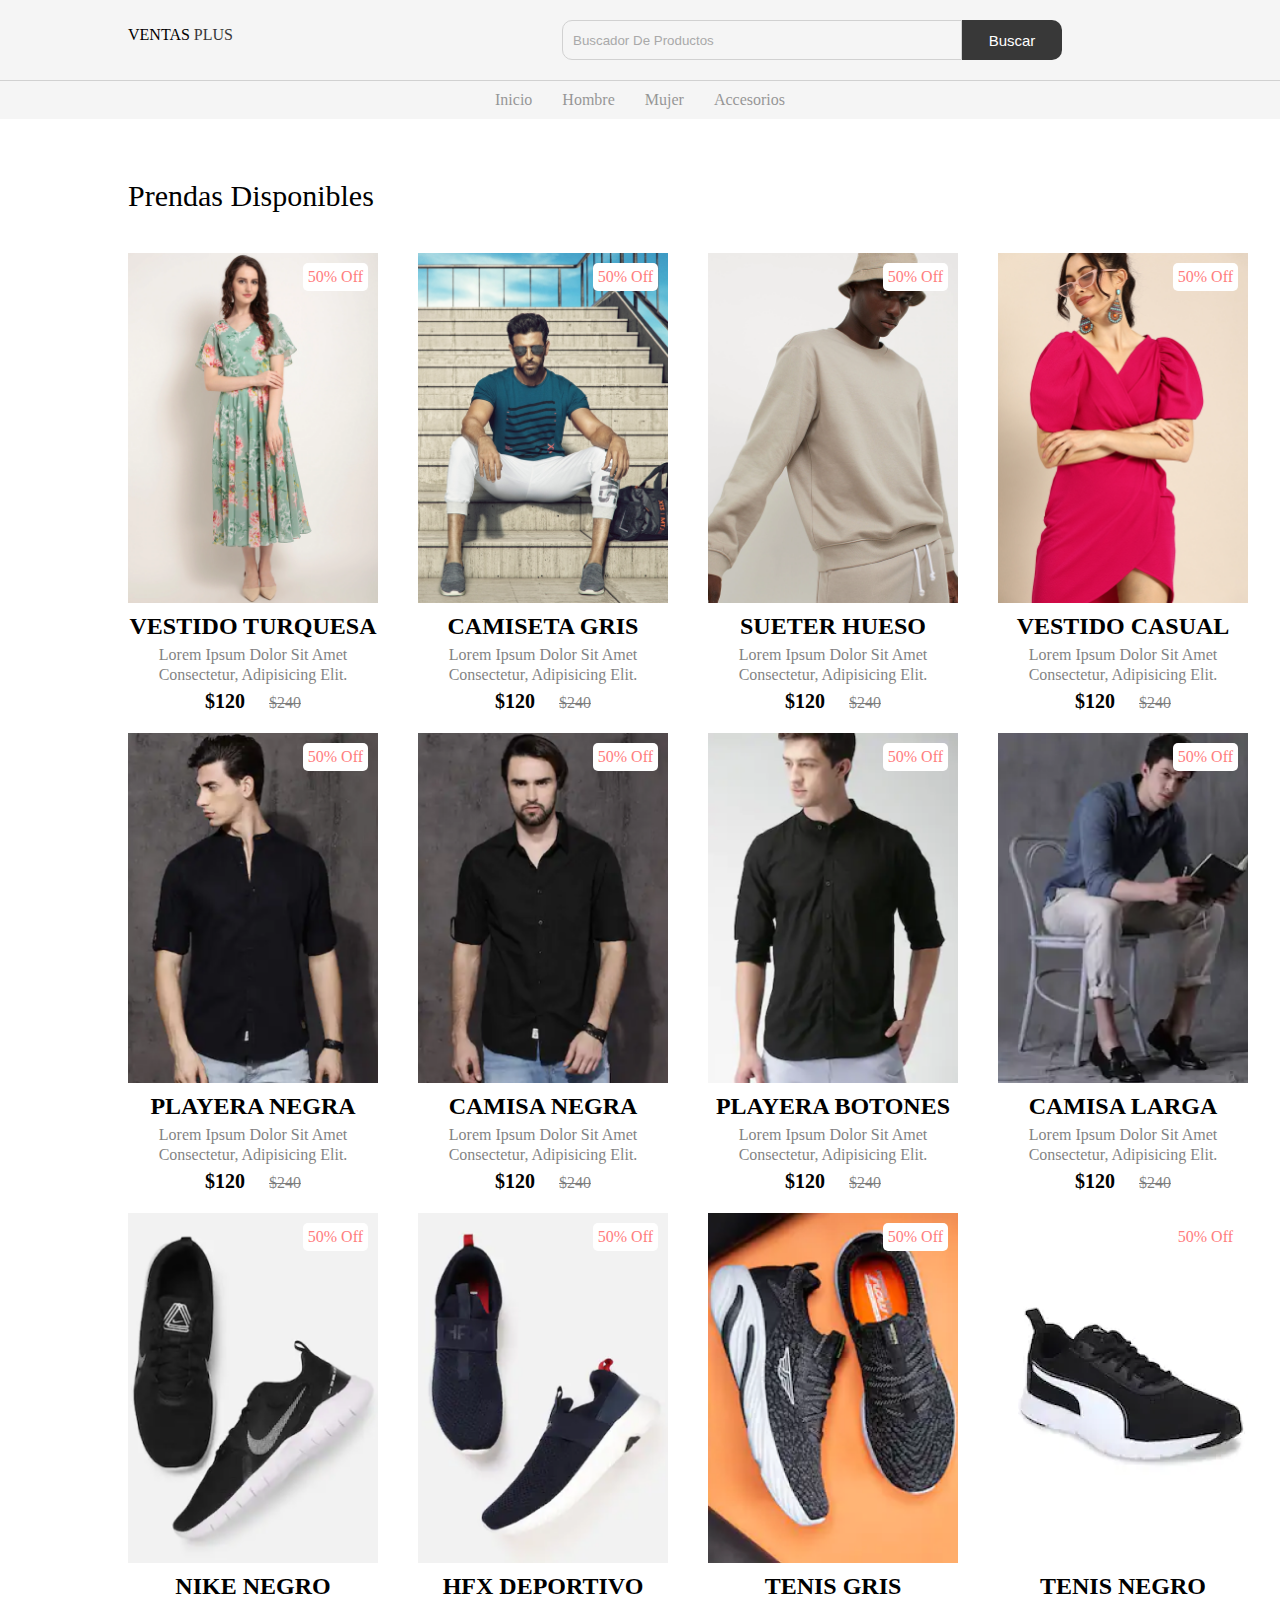
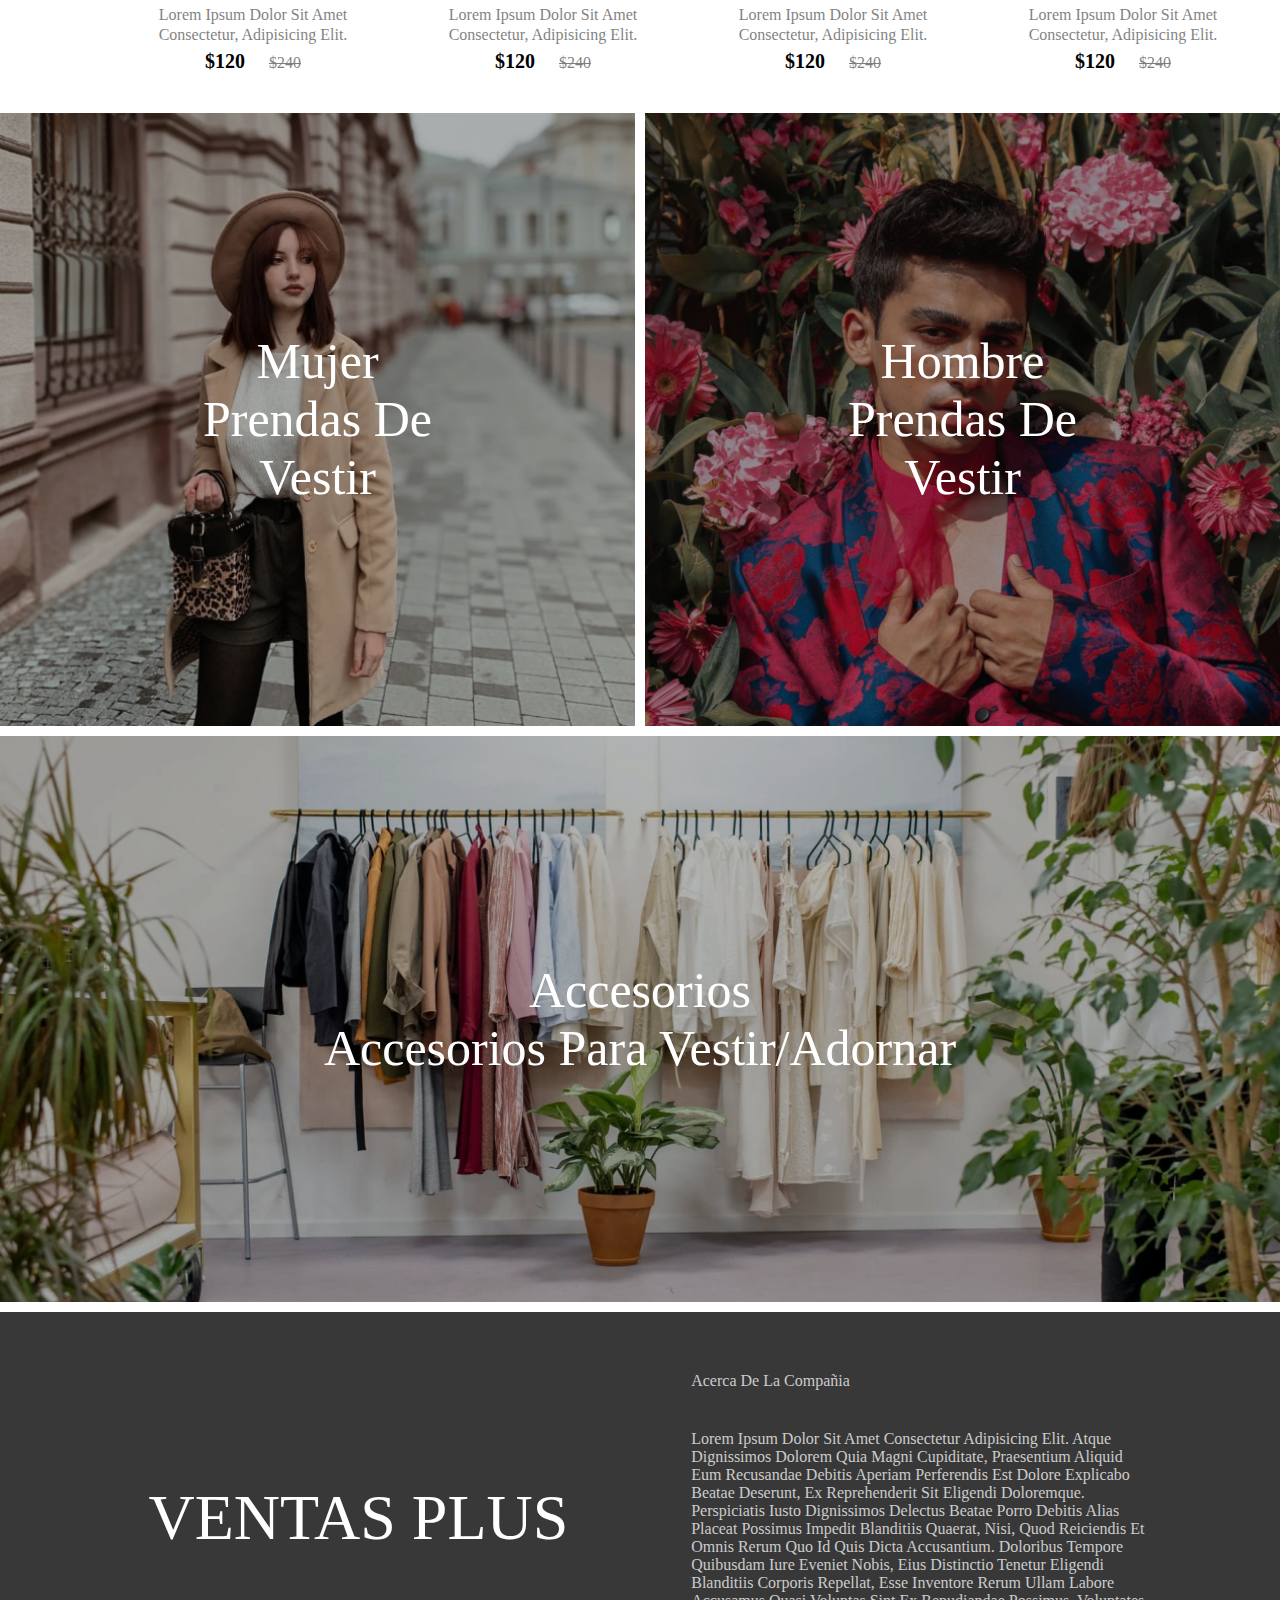
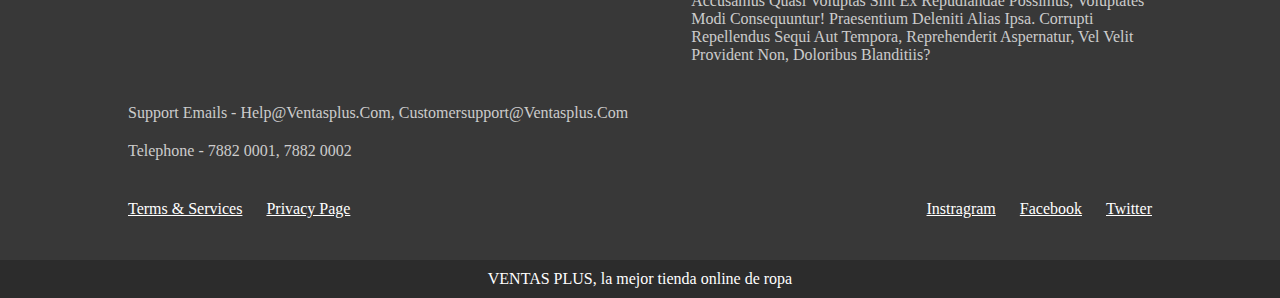
<file: index.html>
<!DOCTYPE html>
<html lang="es">
<head>
    <meta charset="UTF-8">
    <meta http-equiv="X-UA-Compatible" content="IE=edge">
    <meta name="viewport" content="width=device-width, initial-scale=1.0">
    <title>Ventas Plus</title>
    <!-- fontawesome -->
    <link rel="stylesheet" href="https://use.fontawesome.com/releases/v5.8.1/css/all.css" integrity="sha384-50oBUHEmvpQ+1lW4y57PTFmhCaXp0ML5d60M1M7uH2+nqUivzIebhndOJK28anvf" crossorigin="anonymous">
    <!--CSS-->
    <link rel="stylesheet" href="./assets/css/style.css">

    <link rel="shortcut icon" href="./assets/img/favicon.ico" type="image/x-icon">

</head>
<body>
    <nav class="navbar" id="navbar"></nav>
    <!--card container-->
    <section class="product">
        <div class="product-container" id="product-container-result">
        </div>
    </section>

    <section class="product" >
        <h2 class="product-category" >
            Prendas disponibles
        </h2>
        <div class="product-container" id="product-container">
        </div>
    </section>


    <!--collection-->
    <section class="collection-container">
        <a href="#" class="collection">
            <img src="./assets/img/women-collection.png" alt="">
            <p class="collection-title">Mujer <br> prendas de vestir</p>
        </a>

        <a href="#" class="collection">
            <img src="./assets/img/men-collection.png" alt="">
            <p class="collection-title">Hombre <br> prendas de vestir</p>
        </a>

        <a href="#" class="collection">
            <img src="./assets/img/accessories-collection.png" alt="">
            <p class="collection-title">Accesorios <br> Accesorios para vestir/adornar </p>
        </a>
    </section>

    <footer id="footer"></footer> 

    <!--Scripts-->
    <script src="./assets/js/nav.js"></script>
    <script src="./assets/js/footer.js"></script>
    <script src="./assets/js/products.js""></script>
    <script src="./assets/js/addProduct.js"></script>
    <script src="./assets/js/searchProduct.js"></script>
    <script src="./assets/js/carrito.js"></script>

</body>
</html>
</file>
<file: assets/css/style.css>
@import 'nav.css';
@import 'footer.css';

.hero-section{
    width: 100%;
    height: calc(100vh - 120px);
    background-image: url('../img/header.png');
    background-size: cover;
    display: flex;
    justify-content: center;
    align-items: center;
    text-align: center;
}

.hero-section .logo{
    height: 150px;
    display: block;
    margin:  auto;
    text-transform: uppercase;
    font-size: 5rem;
    color: #fff;
    text-decoration: none;
}

.hero-section .sub-heading{
    margin-top: 10px;
    text-align: center;
    color: #fff;
    text-transform: capitalize;
    font-size: 35px;
    font-weight: 300;
}

.product{
    position: relative;
    overflow: hidden;
    padding: 20px 0;
}

.product-category{
    padding: 0 10vw;
    font-size: 30px;
    font-weight: 500;
    margin-bottom: 40px;
    text-transform: capitalize;
}

.product-container{
    padding: 0 10vw;
    display: grid;
    grid-template-columns: repeat(4, 1fr);
    scroll-behavior: smooth;
}

.product-container::-webkit-scrollbar{
    display: none;
}

.product-card{
    flex: 0 0 auto;
    width: 250px;
    height: 480px;
    margin-right: 40px;
}

.product-image{
    position: relative;
    width: 100%;
    height: 350px;
    overflow: hidden;
}

.product-thumb{
    width: 100%;
    height: 350px;
    object-fit: cover;
}

.discount-tag{
    position: absolute;
    background: #fff;
    padding: 5px;
    border-radius: 5px;
    color: #ff7d7d;
    right: 10px;
    top: 10px;
    text-transform: capitalize;
}

.card-btn{
    position: absolute;
    bottom: 10px;
    left: 50%;
    transform: translateX(-50%);
    padding: 10px;
    width: 90%;
    text-transform: capitalize;
    border: none;
    outline: none;
    border-radius: 5px;
    transition: .5s;
    cursor: pointer;
    opacity: 0;
}

.product-card:hover .card-btn{
    opacity: 1;
}

.card-btn:hover{
    background: #efefef;
}

.product-info{
    width: 100%;
    padding-top: 10px;
    text-align: center;
}

.product-brand{
    text-transform: uppercase;
}

.product-short-des{
    width: 100%;
    height: 100%;
    line-height: 20px;
    overflow: hidden;
    opacity: 0.5;
    text-transform: capitalize;
    margin: 5px 0;
}

.price{
    font-weight: 900;
    font-size: 20px;
}
.actual-price{
    margin-left: 20px;
    opacity: 0.5;
    text-decoration: line-through;
}

/*
    Collections
*/

.collection-container{
    width: 100%;
    display: grid;
    grid-template-columns: repeat(2, 1fr);
    grid-gap: 10px;
}

.collection{
    position: relative;
}

.collection img{
    width: 100%;
    height: 100%;
    object-fit: cover;
}

.collection p {
    position: absolute;
    top: 50%;
    left: 50%;
    transform: translate(-50%, -50%);
    text-align: center;
    color: #fff;
    font-size: 50px;
    text-transform: capitalize;

}

.collection:nth-child(3){
    grid-column: span 2;
    margin-bottom: 10px;
}
</file>
